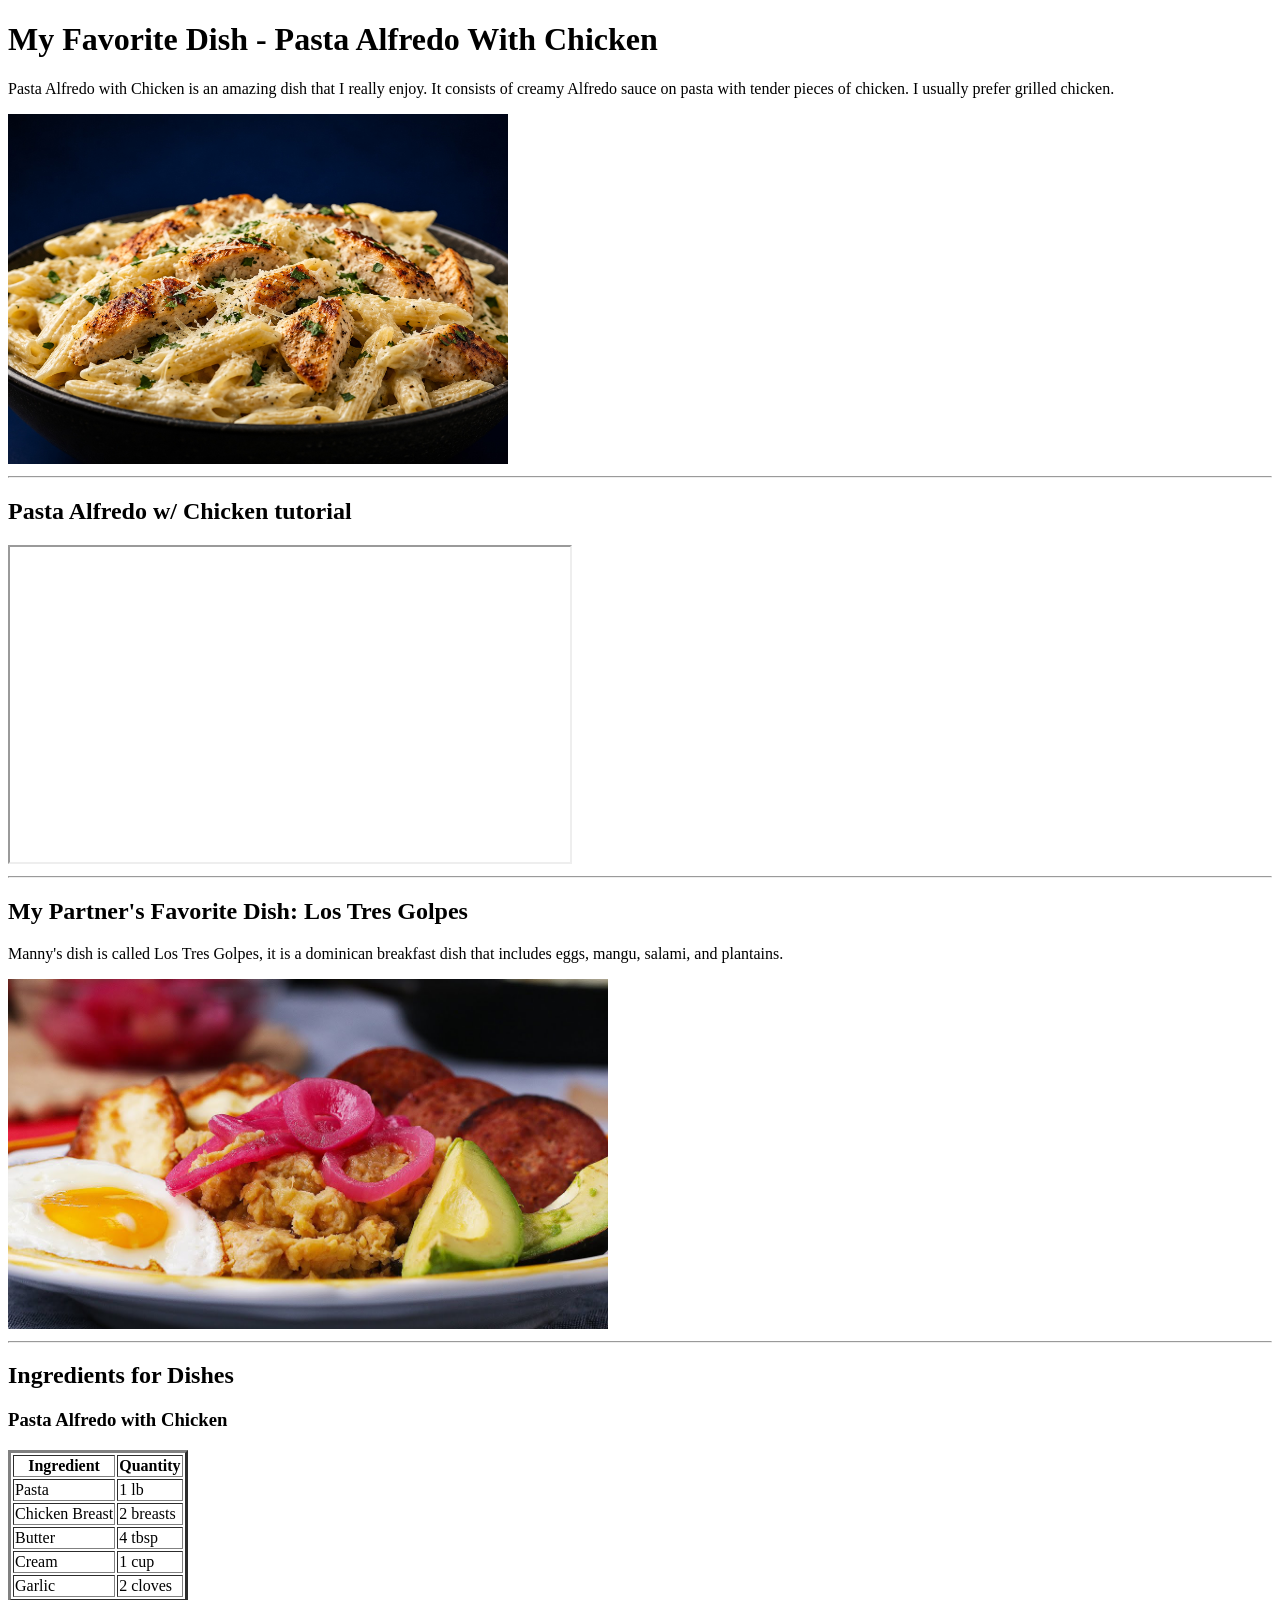
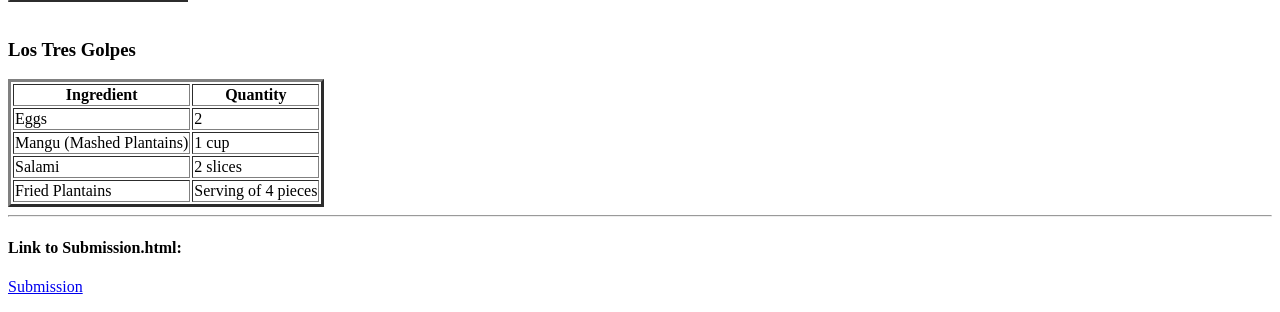
<file: labs/lab3/index.html>
<!DOCTYPE html>
<html lang="en">
<head>
    <meta charset="UTF-8">
    <title>Pasta Alfredo With Chicken</title>
</head>
<body>
    <h1>My Favorite Dish - Pasta Alfredo With Chicken</h1>
        <p>Pasta Alfredo with Chicken is an amazing dish that I really enjoy.
            It consists of creamy Alfredo sauce on pasta with tender pieces of chicken.
            I usually prefer grilled chicken.</p>

        <img src="images/alfredo_pasta.jpg" alt="Chicken Alfredo pasta" width="500" height="350">
    <hr>

    <h2>Pasta Alfredo w/ Chicken tutorial</h2>
        <iframe width="560" height="315" src="https://www.youtube.com/embed/qrwMkuMaCII" title="Pasta Alfredo w/ Chicken tutorial"></iframe>
    <hr>
    
    <h2>My Partner's Favorite Dish: Los Tres Golpes</h2>
        <p>Manny's dish is called Los Tres Golpes, it is a dominican breakfast dish that includes eggs, mangu, salami, and plantains.</p>
        <img src="images/los_tres_golpes.jpg" alt="Los Tres Golpes" width="600" height="350">
    <hr>


    <h2>Ingredients for Dishes</h2>
        <h3>Pasta Alfredo with Chicken</h3>
            <table border="3">
                <tr>
                    <th>Ingredient</th>
                    <th>Quantity</th>
                </tr>
                <tr>
                    <td>Pasta</td>
                    <td>1 lb</td>
                </tr>
                <tr>
                    <td>Chicken Breast</td>
                    <td>2 breasts</td>
                </tr>
                <tr>
                    <td>Butter</td>
                    <td>4 tbsp</td>
                </tr>
                <tr>
                    <td>Cream</td>
                    <td>1 cup</td>
                </tr>
                <tr>
                    <td>Garlic</td>
                    <td>2 cloves</td>
                </tr>
            </table>
        <br>
        <h3>Los Tres Golpes</h3>
            <table border="3">
                <tr>
                    <th>Ingredient</th>
                    <th>Quantity</th>
                </tr>
                <tr>
                    <td>Eggs</td>
                    <td>2</td>
                </tr>
                <tr>
                    <td>Mangu (Mashed Plantains)</td>
                    <td>1 cup</td>
                </tr>
                <tr>
                    <td>Salami</td>
                    <td>2 slices</td>
                </tr>
                <tr>
                    <td>Fried Plantains</td>
                    <td>Serving of 4 pieces</td>
                </tr>
            </table>
    <hr>

    <h4>Link to Submission.html:</h4>
        <p><a href="submission.html">Submission</a></p>
    
</body>
</html>
</file>
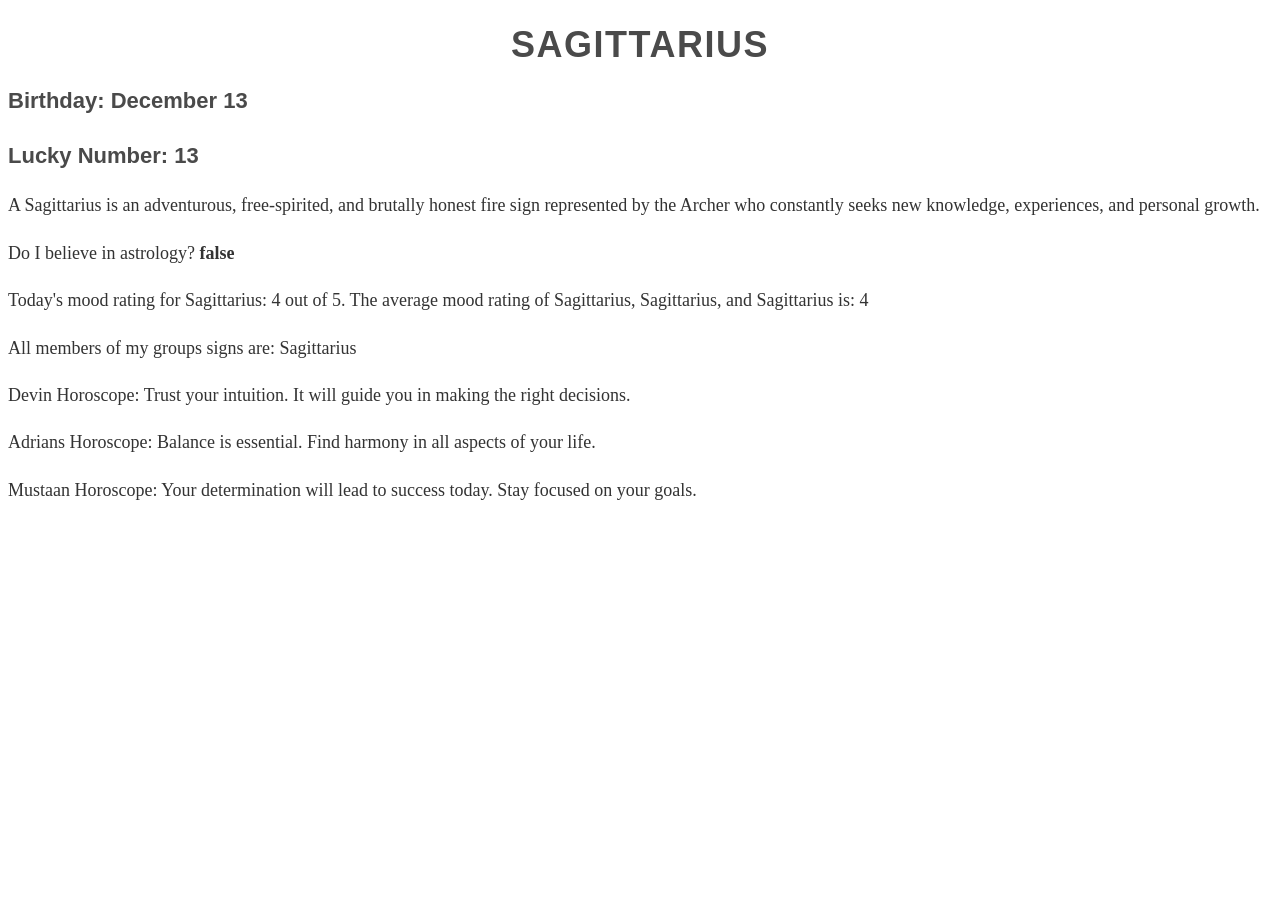
<file: labs/lab7/index.html>
<!DOCTYPE html>
<html>
  <head>
    <link href="css/style.css" type="text/css" rel="stylesheet">
  </head>
  
  <body>
    <h1 id="sign">My Sign</h1>
    <h3 class="birthday">Birthday: </h3>
    <h4 class="luckyNum">Lucky Number: </h4>
    <p>My horoscope...</p>
    <p>Do I believe in astrology? </p>
    <p></p>

    <p id="our-signs"></p>

    <p id="DevinDesc"></p>
    <p id="1_Desc"></p>
    <p id="2_Desc"></p>
    
  <script src="js/horoscope-data.js"></script>
  </body>
</html>
</file>
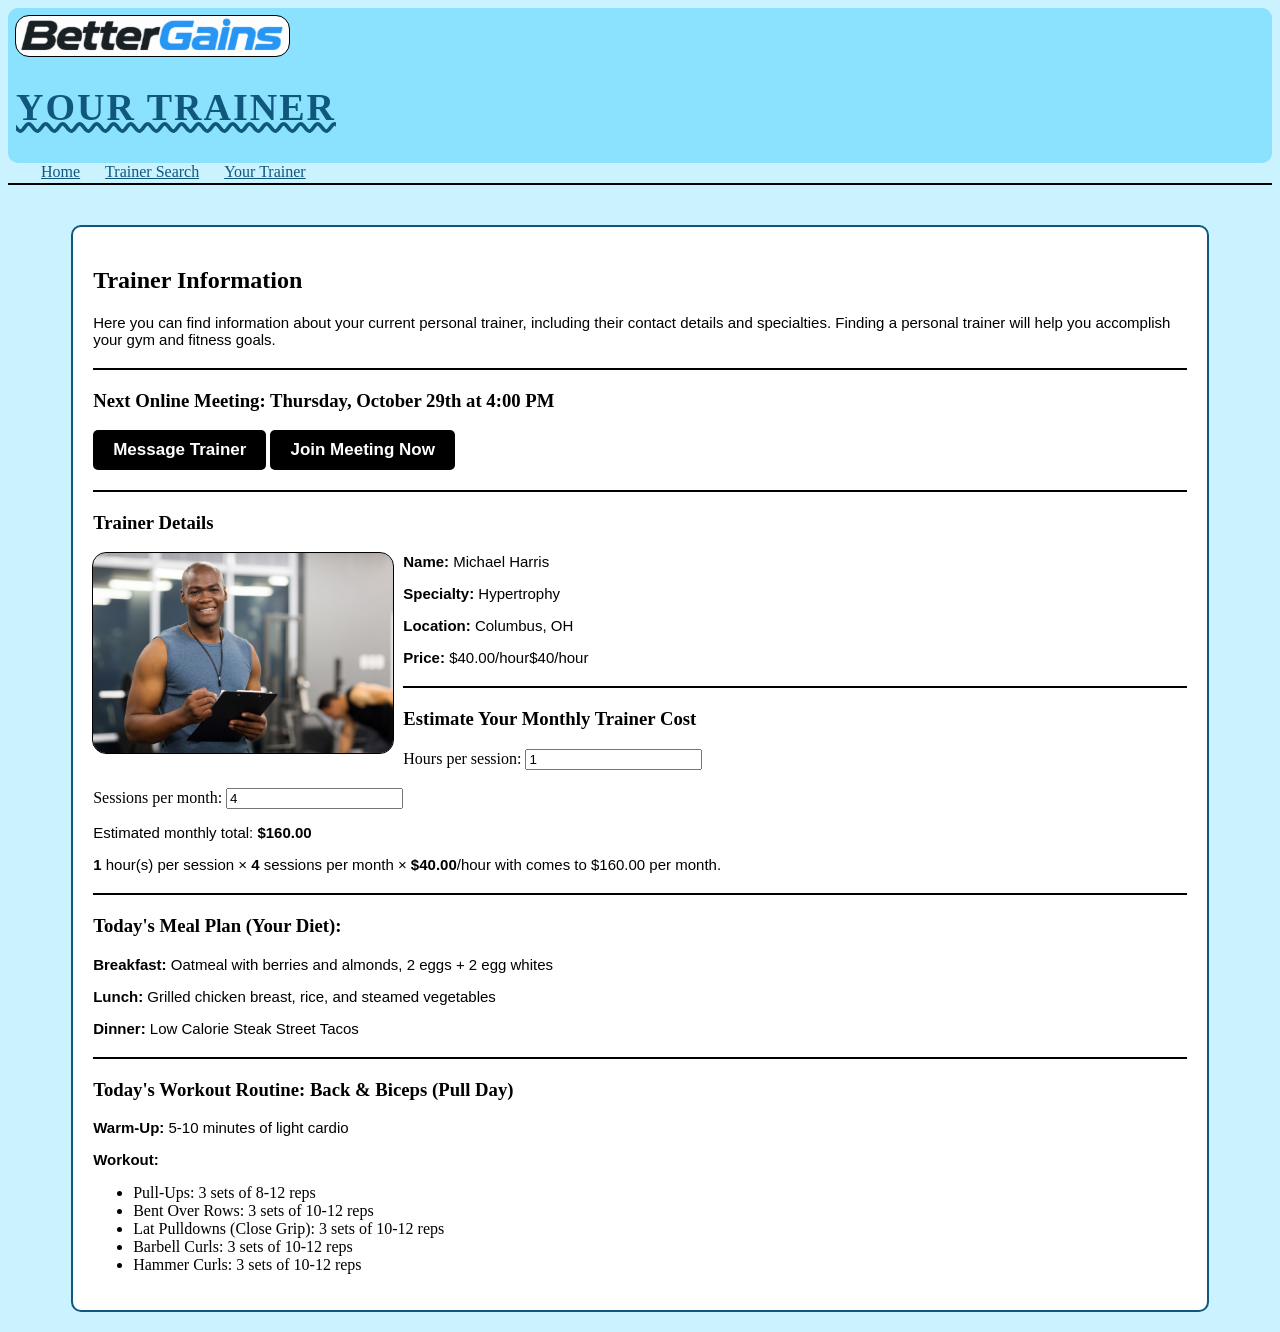
<file: product_site/current_trainer.html>
<!DOCTYPE html>

<!--
Name: Devin Castillo
Date: 10/11/2026
Description: The page where user will find all information about their current trainer.
They can meet from this page and see all meal plans and workouts here.
-->

<html lang="en">
<head>
    <meta charset="UTF-8">
    <title>BetterGains - Your Personal Trainer</title>
    <meta name="description" content="Meet your personal trainer, explore their fitness specialties,
    and view your meal plan and workout routine to support your health and strength goals.">
    <meta property="og:title" content="BetterGains - Your Personal Trainer">
    <meta property="og:description" content="Meet your personal trainer, explore their fitness specialties, and view your meal plan and workout routine to support your health and strength goals.">
    <meta property="og:image" content="https://devincastillo.rhody.dev/csc271_projects/product_site/images/bettergains_logo.png">
    <meta property="og:url" content="https://devincastillo.rhody.dev/csc271_projects/product_site/current_trainer.html">
    <meta property="og:type" content="website">
    <link rel="stylesheet" href="css/styles.css">
    <script src="js/totalPrice.js" defer></script>

    <!-- Google tag (gtag.js) -->
    <script async src="https://www.googletagmanager.com/gtag/js?id=G-Z3NDQKDMDP"></script>
    <script>
    window.dataLayer = window.dataLayer || [];
    function gtag(){dataLayer.push(arguments);}
    gtag('js', new Date());

    gtag('config', 'G-Z3NDQKDMDP');
    </script>

</head>

<body>
    <!-- Header -->
    <div class="header">
        <img src="images/bettergains_logo.png" alt="BetterGains Logo" height="40">
        <h1>Your Trainer</h1>
        <a href="home.html">Home</a>
        <a href="trainer_search.html">Trainer Search</a>
        <a href="current_trainer.html">Your Trainer</a>
    </div>
    <hr>
    <div class="content">
        <!-- Main Content -->
        <h2>Trainer Information</h2>
            <p>Here you can find information about your current personal trainer, including their contact details and specialties. 
                Finding a personal trainer will help you accomplish your gym and fitness goals.
            </p>
        <hr>

        <!-- Meeting section-->
        <h3><strong>Next Online Meeting:</strong> Thursday, October 29th at 4:00 PM</h3>
            <button type="button" class="buttons">Message Trainer</button>
            <button type="button" class="buttons">Join Meeting Now</button>
        <hr>

        <!-- Trainer Details Section -->
        <h3>Trainer Details</h3>
            <img src="images/trainer2.jpg" alt="Trainer 2" height="200" id="current_trainer_img">
            <!-- using span to help with the dynamic calculations and ids/classes-->
            <p><strong>Name:</strong> <span class="trainer-name"></span>Michael Harris</span></p>
            <p><strong>Specialty:</strong> Hypertrophy</p>
            <p><strong>Location:</strong> Columbus, OH</p>
            <p><strong>Price:</strong> <span class="trainer-hourly-price" data-hourly-rate="40"></span>$40/hour</span></p>
        <hr>

        <!-- Monthly trainer cost calculator -->
        <h3>Estimate Your Monthly Trainer Cost</h3>
        <form id="trainer-cost-calculator">
            <label for="hours-per-session">Hours per session:</label>
            <input type="number" id="hours-per-session" value="1" required>
            <br>
            <br>
            <label for="sessions-per-month">Sessions per month:</label>
            <input type="number" id="sessions-per-month" value="4" required>
        </form>
        <p>Estimated monthly total: <strong id="monthly-total" aria-live="polite">$160.00</strong></p>
        <p id="calculation-summary">Enter your session schedule to see the estimate.</p>
        <hr>

        <!-- Meal Plan for the day -->
        <h3>Today's Meal Plan (Your Diet):</h3>
            <p><strong>Breakfast:</strong> Oatmeal with berries and almonds, 2 eggs + 2 egg whites</p>
            <p><strong>Lunch:</strong> Grilled chicken breast, rice, and steamed vegetables</p>
            <p><strong>Dinner:</strong> Low Calorie Steak Street Tacos</p>
        <hr>

        <!-- Daily workout-->
        <h3>Today's Workout Routine: Back & Biceps (Pull Day)</h3>
            <p><strong>Warm-Up:</strong> 5-10 minutes of light cardio</p>
            <p><strong>Workout:</strong></p>
            <ul>
                <li>Pull-Ups: 3 sets of 8-12 reps</li>
                <li>Bent Over Rows: 3 sets of 10-12 reps</li>
                <li>Lat Pulldowns (Close Grip): 3 sets of 10-12 reps</li>
                <li>Barbell Curls: 3 sets of 10-12 reps</li>
                <li>Hammer Curls: 3 sets of 10-12 reps</li>
            </ul>
    </div>
</body>
</html>
</file>
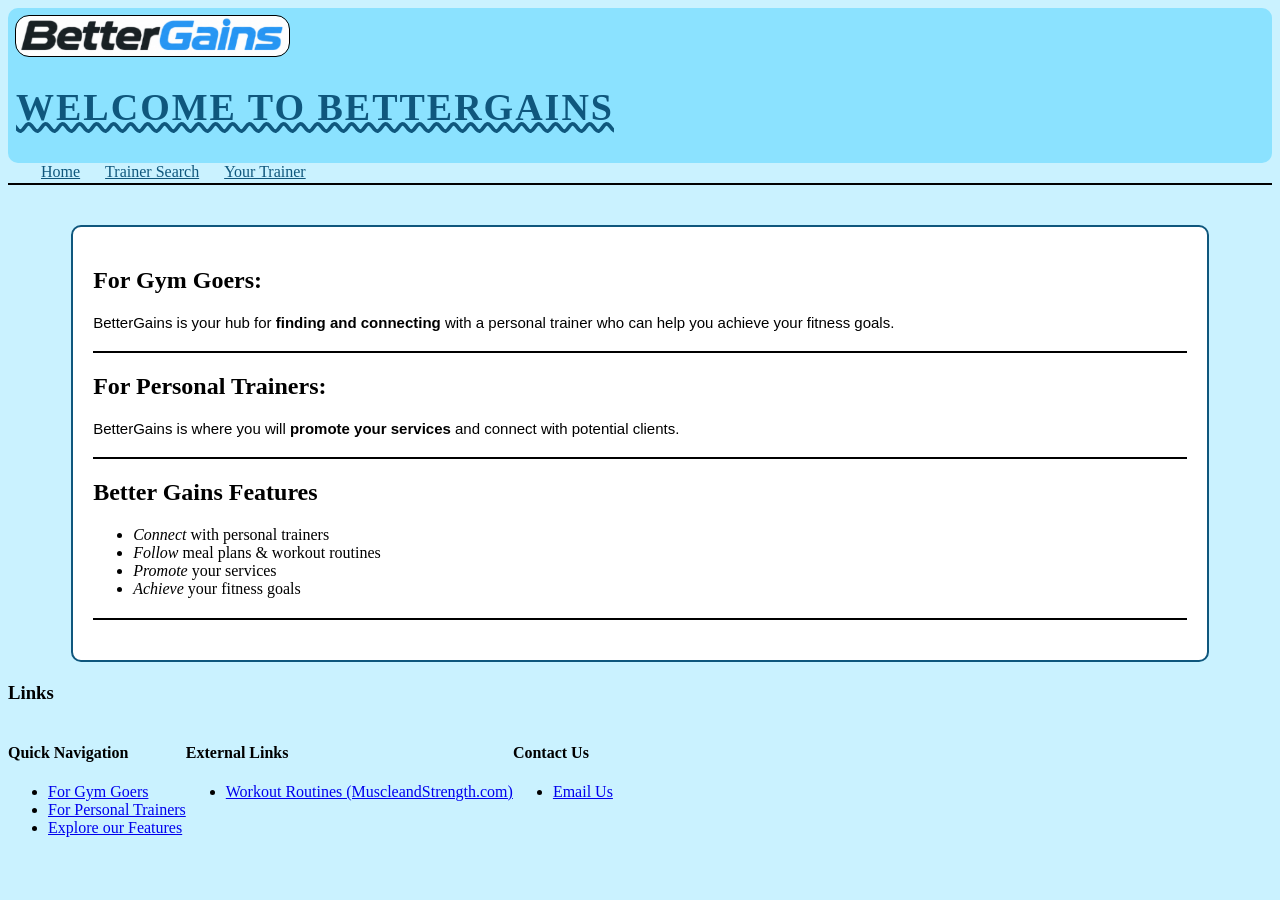
<file: product_site/home.html>
<!DOCTYPE html>

<!--
Name: Devin Castillo
Date: 9/24/2026
Description: Home page for the BetterGains website, providing
   information for gym goers and personal trainers.
-->


<html lang="en">
<head>
    <meta charset="UTF-8">
    <title>Home - Improve your Gym Journey</title>
    <meta name="description" content="BetterGains connects gym goers with personal trainers and
    offers workout routines, meal plans, and fitness coaching to support strength training, wellness, and personal goals.">
    <meta property="og:title" content="BetterGains - Home">
    <meta property="og:description" content="BetterGains connects gym goers with personal trainers and offers workout routines, meal plans, and fitness coaching to support strength training, wellness, and personal goals.">
    <meta property="og:image" content="https://devincastillo.rhody.dev/csc271_projects/product_site/images/bettergains_logo.png">
    <meta property="og:url" content="https://devincastillo.rhody.dev/csc271_projects/product_site/home.html">
    <meta property="og:type" content="website">
    <link rel="stylesheet" href="css/styles.css">

    <!-- Google tag (gtag.js) -->
    <script async src="https://www.googletagmanager.com/gtag/js?id=G-Z3NDQKDMDP"></script>
    <script>
    window.dataLayer = window.dataLayer || [];
    function gtag(){dataLayer.push(arguments);}
    gtag('js', new Date());

    gtag('config', 'G-Z3NDQKDMDP');
    </script>

</head>
<body>
    <!-- Header -->
    <div class="header">
        <img src="images/bettergains_logo.png" alt="BetterGains Logo" height="40">
        <h1>Welcome to BetterGains</h1>
        <a href="home.html">Home</a>
        <a href="trainer_search.html">Trainer Search</a>
        <a href="current_trainer.html">Your Trainer</a>
    </div>
    <hr>
    <div class="content">
        <!-- Main Content -->
        <h2 id="gym-goers">For Gym Goers:</h2>
            <p>BetterGains is your hub for <strong>finding and connecting</strong> with a personal trainer who can help you achieve your fitness goals.</p>
        <hr>
        <h2 id="personal-trainers">For Personal Trainers:</h2>
            <p>BetterGains is where you will <strong>promote your services</strong> and connect with potential clients.</p>
        <hr>
        <!-- Features Section -->
        <h2 id="features">Better Gains Features</h2>
            <ul>
                <li><em>Connect</em> with personal trainers</li>
                <li><em>Follow</em> meal plans & workout routines</li>
                <li><em>Promote</em> your services</li>
                <li><em>Achieve</em> your fitness goals</li>
            </ul>
        <hr>
    </div>
    <!-- Links Section -->
    <h3>Links</h3>
        <div id="footer">
            <div>
                <h4>Quick Navigation</h4>
                <ul>
                    <li><a href="#gym-goers">For Gym Goers</a></li>
                    <li><a href="#personal-trainers">For Personal Trainers</a></li>
                    <li><a href="#features">Explore our Features</a></li>
                </ul>
            </div>

            <div>
                <h4>External Links</h4>
                <ul>
                    <li><a href="https://www.muscleandstrength.com/workout-routines" target="_blank">Workout Routines (MuscleandStrength.com)</a></li>
                </ul>
            </div>

            <div>
                <h4>Contact Us</h4>
                <ul>
                    <li><a href="mailto:devin.castillo@uri.edu">Email Us</a></li>
                </ul>
            </div>
        </div>
</body>
</html>
</file>
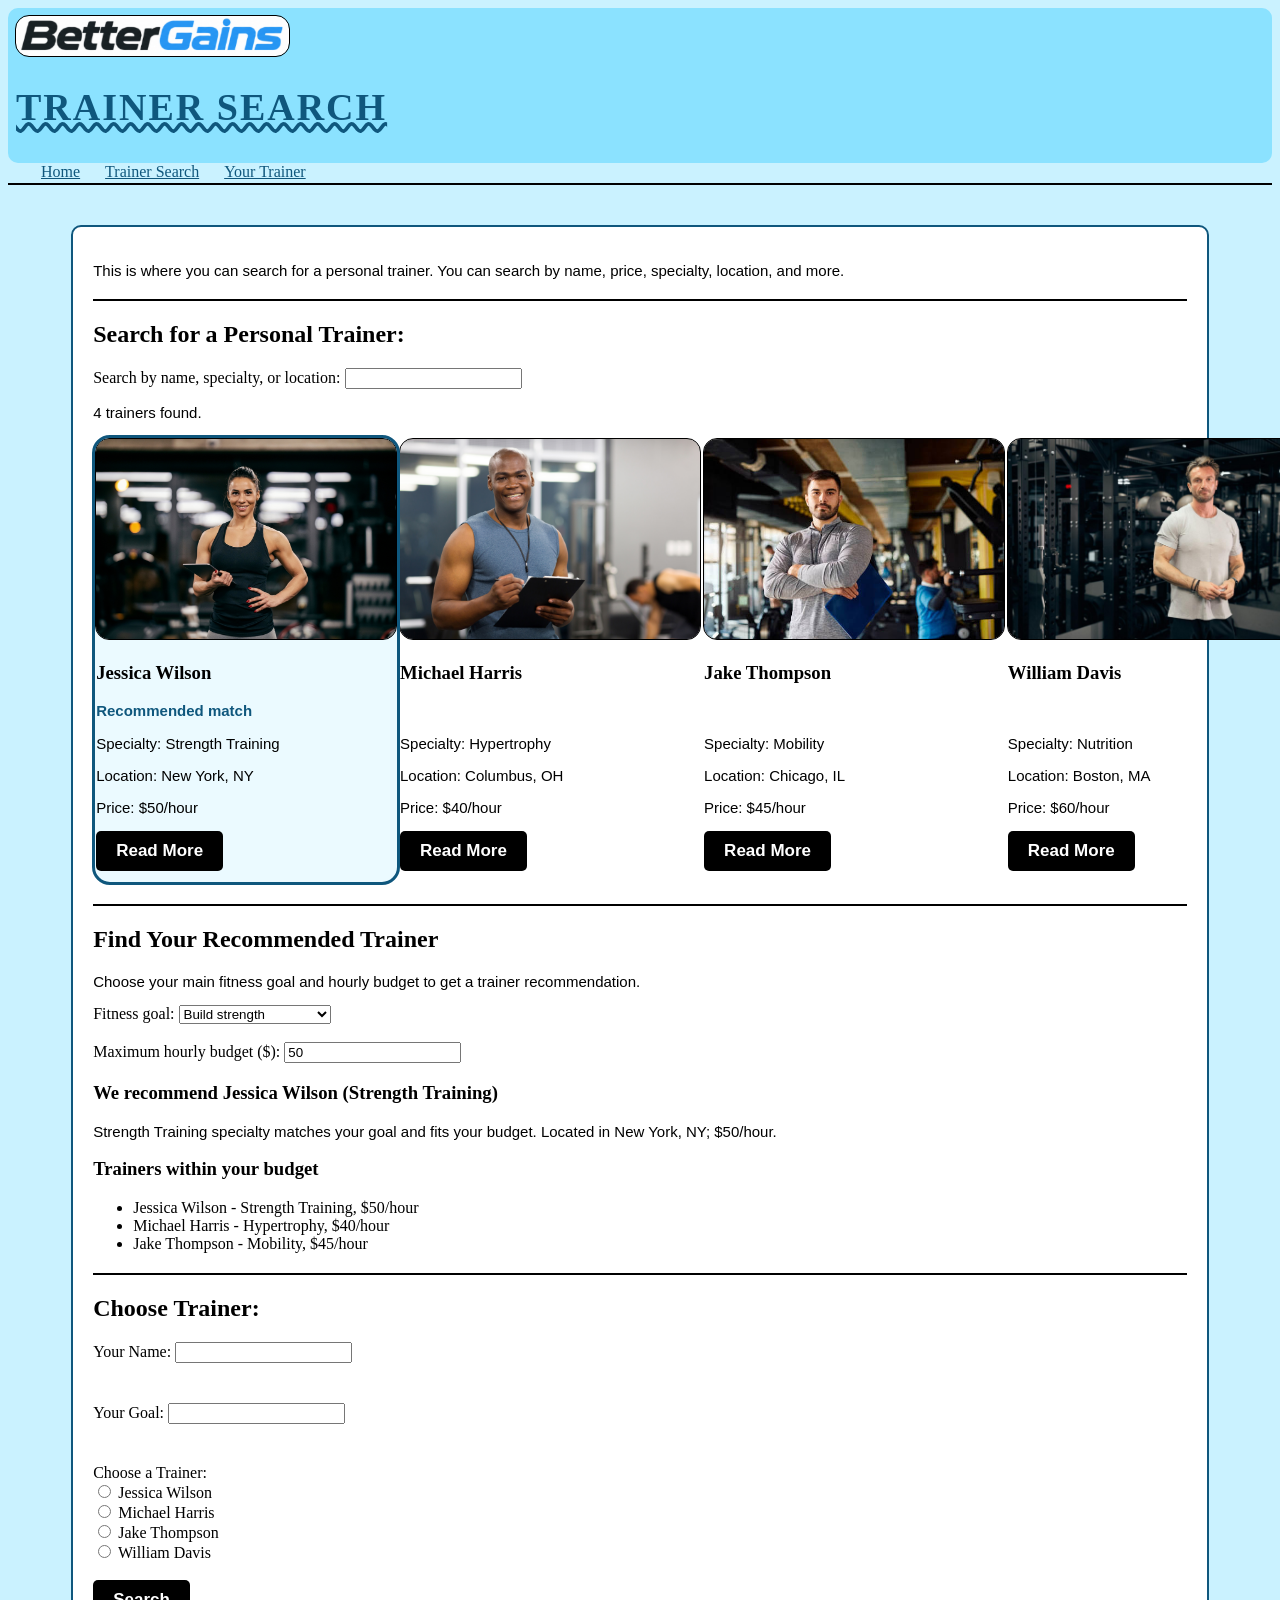
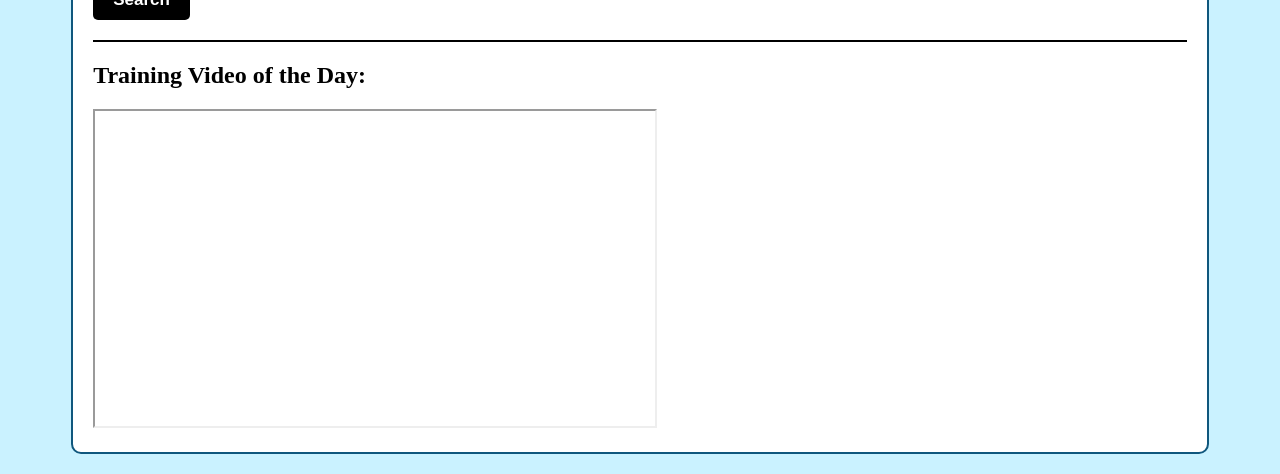
<file: product_site/trainer_search.html>
<!DOCTYPE html>

<!--
Name: Devin Castillo
Date: 10/4/2026
Description: The trainer search page, where users can
search for different trainers on the site.
-->

<html lang="en">
<head>
    <meta charset = "UTF-8">
    <title>BetterGains - Find a Personal Trainer</title>
    <meta name="description" content="Find a personal trainer by name, price, specialty, and location to match your goals and budget. Explore strength
    training, hypertrophy, mobility, and nutrition options from experienced coaches in your area.">    
    <meta property="og:title" content="BetterGains - Find a Personal Trainer">
    <meta property="og:description" content="Find a personal trainer by name, price, specialty, and location to match your goals and budget. Explore strength training, hypertrophy, mobility, and nutrition options from experienced coaches in your area.">
    <meta property="og:image" content="https://devincastillo.rhody.dev/csc271_projects/product_site/images/bettergains_logo.png">
    <meta property="og:url" content="https://devincastillo.rhody.dev/csc271_projects/product_site/trainer_search.html">
    <meta property="og:type" content="website">
    <link rel="stylesheet" href="css/styles.css">
    <script src="js/trainer_reccomender.js" defer></script>
    <script src="js/trainer_expandInfo.js" defer></script>

    <!-- Google tag (gtag.js) -->
    <script async src="https://www.googletagmanager.com/gtag/js?id=G-Z3NDQKDMDP"></script>
    <script>
    window.dataLayer = window.dataLayer || [];
    function gtag(){dataLayer.push(arguments);}
    gtag('js', new Date());

    gtag('config', 'G-Z3NDQKDMDP');
    </script>

</head>
<body>
    <!-- Header/nav section of the bar-->
    <div class="header">
        <img src="images/bettergains_logo.png" alt="BetterGains Logo" height="40">
        <h1>Trainer Search</h1>
            <a href="home.html">Home</a>
            <a href="trainer_search.html">Trainer Search</a>
            <a href="current_trainer.html">Your Trainer</a>
    </div>
    <hr>
    <div class="content">
        <p>This is where you can search for a personal trainer. You can search by name,
                    price, specialty, location, and more.</p>
        <hr>
        
        <!-- List of all the trainers using a table
        Includes pictures and information for all trainers-->
        <h2>Search for a Personal Trainer:</h2>
            <label for="trainer-search">Search by name, specialty, or location:</label>
            <input type="search" id="trainer-search" autocomplete="off">
            <p id="trainer-search-status" aria-live="polite"></p>
            <table>
                <tbody>
                    <tr>
                        <td class="trainer-card" data-trainer="Jessica Wilson">
                            <img src="images/trainer1.jpg" alt="Jessica Wilson Picture" height="200">
                            <h3>Jessica Wilson</h3>
                            <p class="trainer-card-status"></p>
                            <p>Specialty: Strength Training</p>
                            <p>Location: New York, NY</p>
                            <p>Price: $50/hour</p>
                            <button type="button" class="buttons trainer-info-toggle" aria-expanded="false" aria-controls="trainer-details-jessica">Read More</button>
                            <div class="trainer-details" id="trainer-details-jessica" hidden></div>
                        </td>
                        <td class="trainer-card" data-trainer="Michael Harris">
                            <img src="images/trainer2.jpg" alt="Michael Harris Picture" height="200">
                            <h3>Michael Harris</h3>
                            <p class="trainer-card-status"></p>
                            <p>Specialty: Hypertrophy</p>
                            <p>Location: Columbus, OH</p>
                            <p>Price: $40/hour</p>
                            <button type="button" class="buttons trainer-info-toggle" aria-expanded="false" aria-controls="trainer-details-michael">Read More</button>
                            <div class="trainer-details" id="trainer-details-michael" hidden></div>
                        </td>
                        <td class="trainer-card" data-trainer="Jake Thompson">
                            <img src="images/trainer3.jpg" alt="Jake Thompson Picture" height="200">
                            <h3>Jake Thompson</h3>
                            <p class="trainer-card-status"></p>
                            <p>Specialty: Mobility</p>
                            <p>Location: Chicago, IL</p>
                            <p>Price: $45/hour</p>
                            <button type="button" class="buttons trainer-info-toggle" aria-expanded="false" aria-controls="trainer-details-jake">Read More</button>
                            <div class="trainer-details" id="trainer-details-jake" hidden></div>
                        </td>
                        <td class="trainer-card" data-trainer="William Davis">
                            <img src="images/trainer4.jpg" alt="William Davis Picture" height="200">
                            <h3>William Davis</h3>
                            <p class="trainer-card-status"></p>
                            <p>Specialty: Nutrition</p>
                            <p>Location: Boston, MA</p>
                            <p>Price: $60/hour</p>
                            <button type="button" class="buttons trainer-info-toggle" aria-expanded="false" aria-controls="trainer-details-william">Read More</button>
                            <div class="trainer-details" id="trainer-details-william" hidden></div>
                        </td>
                    </tr>
                </tbody>
            </table>
        <hr>
        <h2 id="recommendation-heading">Find Your Recommended Trainer</h2>
            <p>Choose your main fitness goal and hourly budget to get a trainer recommendation.</p>
            <label for="fitness-goal">Fitness goal:</label>
            <select id="fitness-goal">
                <option value="strength">Build strength</option>
                <option value="hypertrophy">Build muscle</option>
                <option value="mobility">Improve mobility</option>
                <option value="nutrition">Get nutrition coaching</option>
            </select>
            <br>
            <br>
            <label for="hourly-budget">Maximum hourly budget ($):</label>
            <input type="number" id="hourly-budget" min="0" step="5" value="50">

            <h3 id="recommendation-result"></h3>
            <p id="recommendation-reason"></p>
            <h3>Trainers within your budget</h3>
            <ul id="affordable-trainers"></ul>
        <hr>

        <!-- user chooses a trainer in a form, uses text and radio buttons -->
        <h2>Choose Trainer:</h2>
            <form id="trainer-selection-form" action="home.html" novalidate>
                <label for="user_name">Your Name:</label>
                <input type="text" id="user_name" name="user_name" required minlength="2" aria-describedby="user-name-feedback">
                <span class="input-feedback" id="user-name-feedback" aria-live="polite"></span>
                <br>
                <br>

                <!-- User enters their goal so the personal trainer can know what they want to learn -->
                <label for="goal">Your Goal:</label>
                <input type="text" id="goal" name="goal" required minlength="2" aria-describedby="goal-feedback">
                <span class="input-feedback" id="goal-feedback" aria-live="polite"></span>
                <br>
                <br>

                <label>Choose a Trainer:</label>
                <br>

                <label><input type="radio" name="trainer" required> Jessica Wilson</label>
                <br>
                <label><input type="radio" name="trainer"> Michael Harris</label>
                <br>
                <label><input type="radio" name="trainer"> Jake Thompson</label>
                <br>
                <label><input type="radio" name="trainer"> William Davis</label>
                <br>
                <br>

                <input type="submit" value="Search" class="buttons">
                <p id="trainer-form-status" role="status" aria-live="polite"></p>
            </form>
        <hr>

        <!-- Embedded youtube video, bettergain's training video/tip of the day-->
        <h2>Training Video of the Day:</h2>
            <iframe width="560" height="315" src="https://www.youtube.com/embed/yFQshytandQ" allowfullscreen></iframe>
        </div>

</body>
</html>
</file>
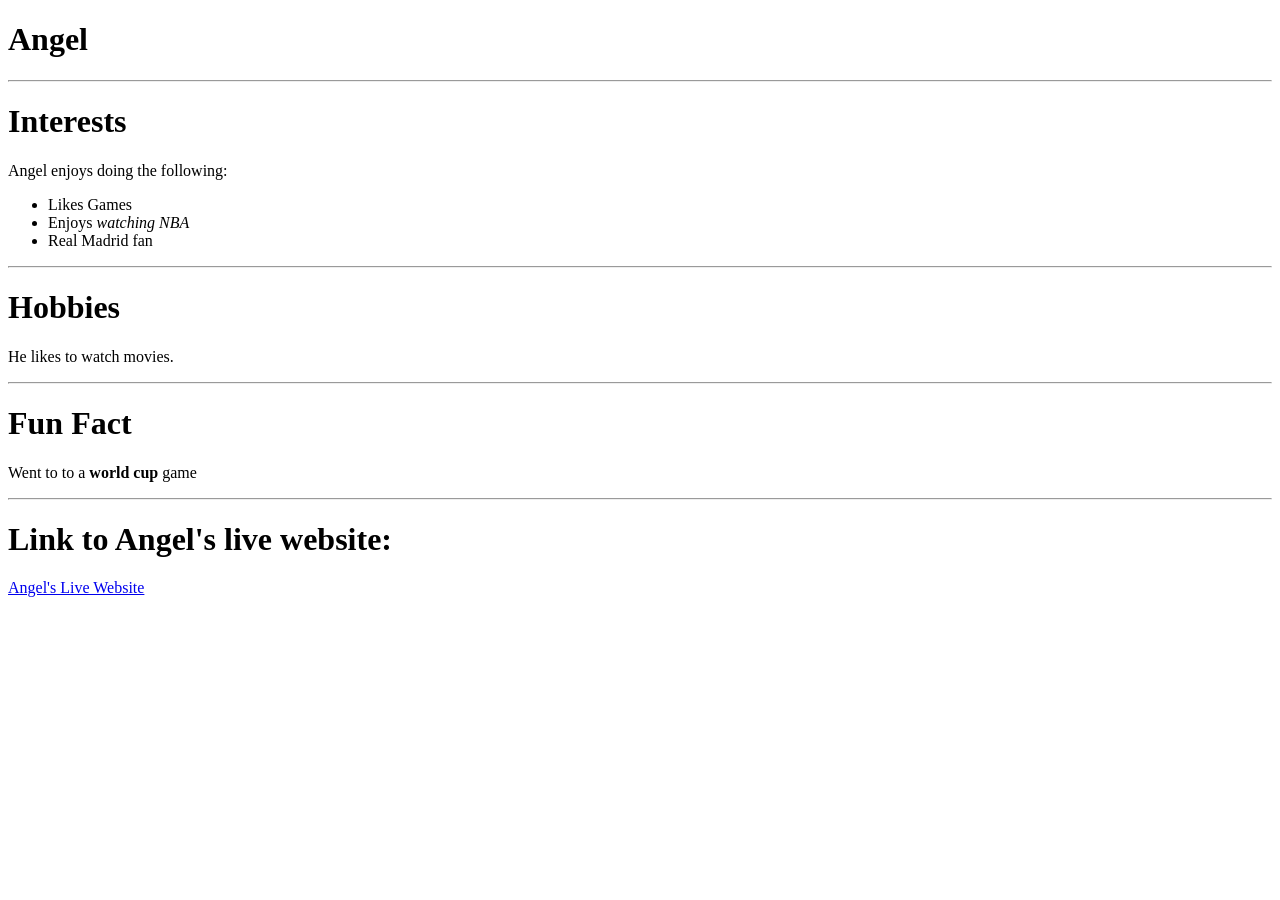
<file: labs/lab2/profile.html>
<!DOCTYPE html>
<html lang="en">
<head>
    <meta charset="UTF-8">
    <title>Profile</title>
</head>
<body>
    <h1>Angel</h1>
    <hr>
    <h1>Interests</h1>
        <p>Angel enjoys doing the following:</p>
        <ul>
            <li>Likes Games</li>
            <li>Enjoys <em>watching NBA</em></li>
            <li>Real Madrid fan</li>
        </ul>
    <hr>
    <h1>Hobbies</h1>
        <p>He likes to watch movies.</p>
    <hr>
    <h1>Fun Fact</h1>
        <p>Went to to a <strong>world cup</strong> game</p>
    <hr>
    <h1>Link to Angel's live website:</h1>
        <p><a href="https://ajibanez.rhody.dev/csc271-Projects/labs/lab2/profile.html">Angel's Live Website</a></p>
</body>
</html>
</file>
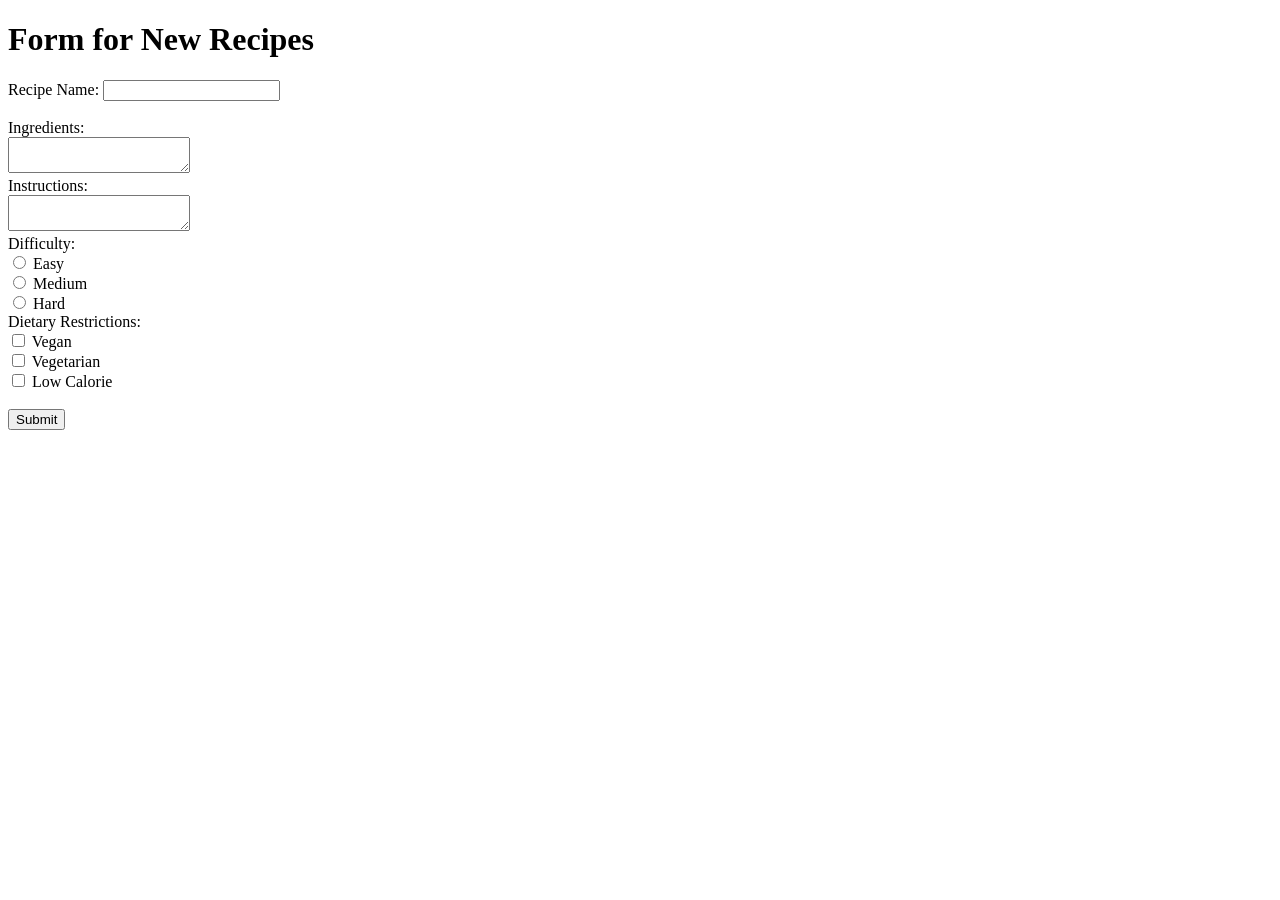
<file: labs/lab3/submission.html>
<!DOCTYPE html>
<html lang="en">
<head>
    <meta charset="UTF-8">
    <title>Submission</title>
</head>
<body>
    <h1>Form for New Recipes</h1>
    <form action="index.html">
        <label for="name">Recipe Name:</label>
        <input type="text" id="name" name="name"><br><br>

        <label for="ingredients">Ingredients:</label><br>
        <textarea id="ingredients" name="ingredients"></textarea><br>
        
        <label for="instructions">Instructions:</label><br>
        <textarea id="instructions" name="instructions"></textarea><br>
        
        <label>Difficulty:</label><br>
        <input type="radio" id="easy" name="difficulty" value="easy">
        <label for="easy">Easy</label><br>
        <input type="radio" id='medium' name='difficulty' value='medium'>
        <label for='medium'>Medium</label><br>
        <input type='radio' id='hard' name='difficulty' value='hard'>
        <label for='hard'>Hard</label><br>
        
        <label>Dietary Restrictions:</label><br>
        <input type='checkbox' id='vegan' name='dietary_restrictions' value='vegan'>
        <label for='vegan'>Vegan</label><br>
        <input type='checkbox' id='vegetarian' name='dietary_restrictions' value='vegetarian'>
        <label for='vegetarian'>Vegetarian</label><br>
        <input type='checkbox' id='low-cal' name='dietary_restrictions' value='low-cal'>
        <label for='low-cal'>Low Calorie</label><br>
        
        <br>
        <input type='submit' value='Submit'> 
    </form> 
</body>
</html>
</file>
<file: labs/lab7/css/style.css>
#sign {
    font-size: 36px;
    color: #4A4A4A;
    text-align: center;
    text-transform: uppercase;
    letter-spacing: 1.5px;
    font-family: 'Helvetica Neue', sans-serif; 
    margin-bottom: 20px;
}




.birthday {
    font-size: 22px;
    color: #4A4A4A; 
    margin-bottom: 10px;
    font-family: 'Helvetica Neue', sans-serif; 
}


.luckyNum {
    font-size: 22px;
    color: #4A4A4A;
    font-family: 'Helvetica Neue', sans-serif; 
    margin-bottom: 20px;
}


p {
    font-size: 18px;
    line-height: 1.8;
    color: #333; 
    font-family: 'Georgia', serif; 
    margin: 15px 0;
}
</file>
<file: product_site/css/styles.css>
/* 
Name: Devin Castillo
Date: 10/11/2026
Description: This is the css file for my website which
holds the general styles for all the pages.
*/


body {
	background-color: rgb(202, 242, 255);
}

hr {
    border: 1px solid rgb(0, 0, 0);
    margin: 20px 0;
}

/* used to make the images look better especially on the trainer search page */
img {
    border-radius: 13px;
    outline: 1px solid rgb(0, 0, 0);
}

/* changing main headings for every page */
h1 {
    font-size: 38px;
    color: rgb(15, 87, 125);
    text-decoration:wavy underline rgb(15, 87, 125);
    letter-spacing: 2px;
    text-transform: uppercase;
    font-family: Verdana;
}

p {
    font-size: 15px;
    color: rgb(0, 0, 0);
    font-family: Arial, Helvetica, sans-serif;
}

/* class to style buttons */
.buttons {
    background-color: rgb(0, 0, 0);
    color: rgb(255, 255, 255);
    border: none;
    padding: 10px 20px;
    font-size: 17px;
    font-weight: bold;
    cursor: pointer;
    border-radius: 5px;
}

/* id to make the links on homepage horizontal */
#footer {
    display: flex;
}

/* changing colors of link states */
a:link {
    color: rgb(0, 0, 238);
}

a:visited {
    color: rgb(85, 26, 139);
}

.header {
    overflow: visible;
    background-color: rgb(139, 226, 255);
    padding: 8px;
    border-radius: 10px;
}

.header a {
    color: rgb(15, 87, 125);
    float: left;
    padding-top: 8px;
    padding-left: 25px;
}

.header a:hover {
    color: rgb(255, 255, 255);
    text-decoration: underline;
}

.header a:active {
    background-color:rgb(202, 242, 255);
}

.content {
    width: 90%;
    float: left;
    margin: 20px 5%;
    padding: 20px;
    border: 2px solid rgb(15, 87, 125);
    background-color: rgb(255, 255, 255);
    box-sizing: border-box;
    border-radius: 10px;
}
.trainer-card.recommended-trainer {
    outline: 3px solid rgb(15, 87, 125);
    background-color: rgb(235, 250, 255);
    border-radius: 15px;
}

.trainer-card {
    vertical-align: top;
}

.trainer-card-status {
    min-height: 18px;
    color: rgb(15, 87, 125);
    font-weight: bold;
}

.trainer-info-toggle {
    margin-bottom: 10px;
}

.trainer-details {
    padding: 10px;
    border: 1px solid rgb(15, 87, 125);
    border-radius: 8px;
    background-color: rgb(235, 250, 255);
}

.trainer-details h4 {
    margin-bottom: 5px;
    color: rgb(15, 87, 125);
}

.trainer-details ul {
    padding-left: 20px;
}

.trainer-details li {
    margin-bottom: 5px;
    font-family: Arial, Helvetica, sans-serif;
}

.input-feedback {
    display: block;
    color: rgb(15, 87, 125);
    font-size: 14px;
    margin-top: 4px;
}

input[aria-invalid="true"] {
    border: 2px solid rgb(170, 0, 0);
}

#current_trainer_img {
    float:left;
    margin-right: 10px;
}

@media screen and (max-width: 600px) {
  .header a {
    float: none;
    display: block;
    text-align: left;
  }

  .content {
    width: 100%;
    font-size: 18px;
  }
}
</file>
